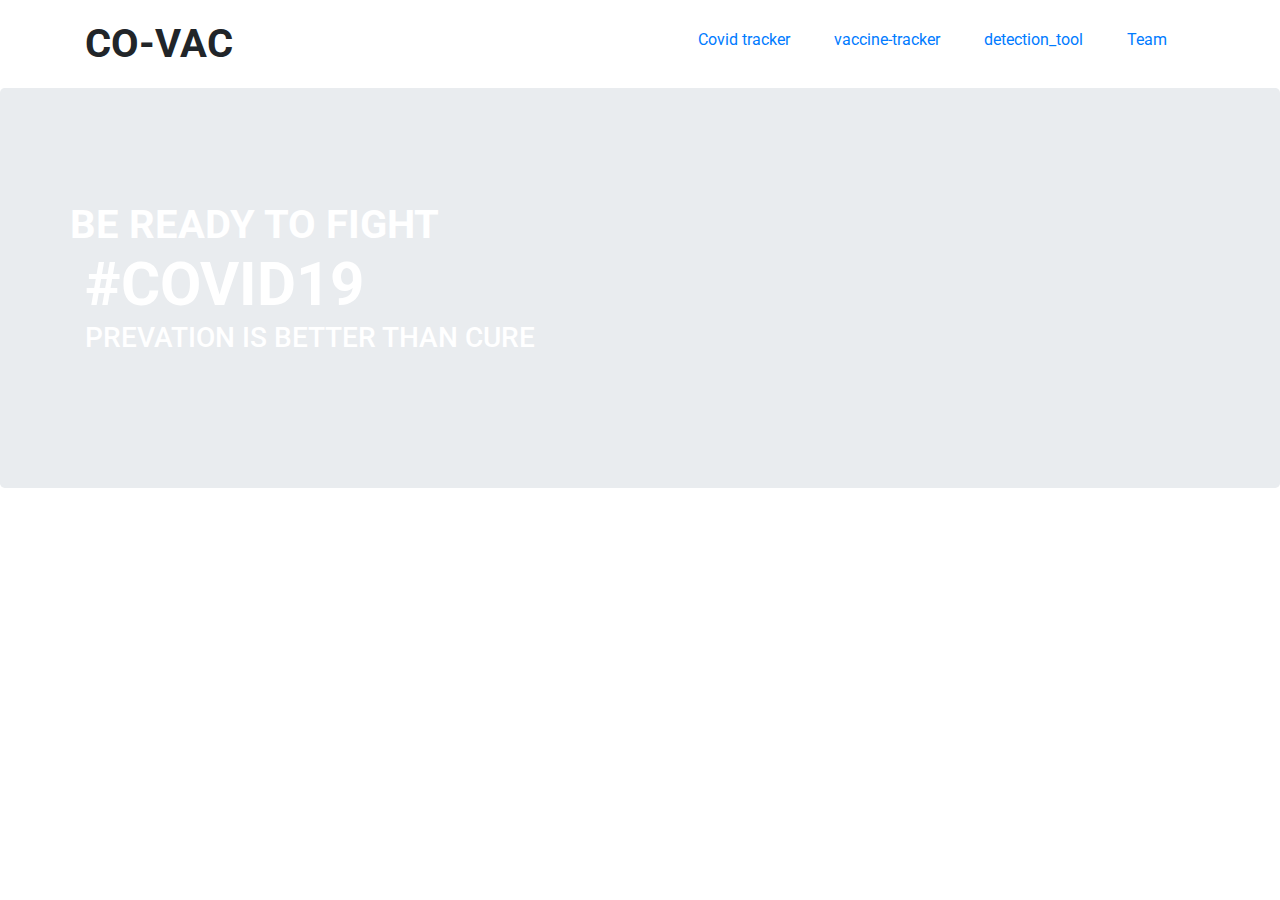
<file: index.html>
<!DOCTYPE html>
<html lang="en">
  <head>
    <title>My Personal Portfolio</title>
    <meta charset="utf-8" />
    <link
      rel="stylesheet"
      href="https://stackpath.bootstrapcdn.com/bootstrap/4.3.1/css/bootstrap.min.css"
      integrity="sha384-ggOyR0iXCbMQv3Xipma34MD+dH/1fQ784/j6cY/iJTQUOhcWr7x9JvoRxT2MZw1T"
      crossorigin="anonymous"
    />
    <link
      href="https://fonts.googleapis.com/css?family=Roboto:300,400,700"
      rel="stylesheet"
      type="text/css"
    />
    <link href="style.css" type="text/css" rel="stylesheet" />
  </head>
  <body>
    <header class="container">
      <div class="row">
        <h1 class="col-sm-6">CO-VAC</h1>
        
        <nav class="col-sm-6 text-right">
          <div style=" margin: 0px 8px 8px 0px;">
          <a href="tracker/tracker.html">Covid tracker</a>
          <a href="vaccine-tracker/index.html">vaccine-tracker</a>
          <a href="detection_tool/index.html">detection_tool</a>
          <a href="team.html">Team</a>
          </div>
        </nav>
      </div>
    </header>
    <section class="jumbotron">
      <div class="container">
        <div class="row">
          <h1>BE READY TO FIGHT</h1>
        </div>
         
          <h2>#COVID19</h2>
          <h3>PREVATION IS BETTER THAN CURE</>
        
      </div>
    </section>
    
  </body>
</html>
</file>
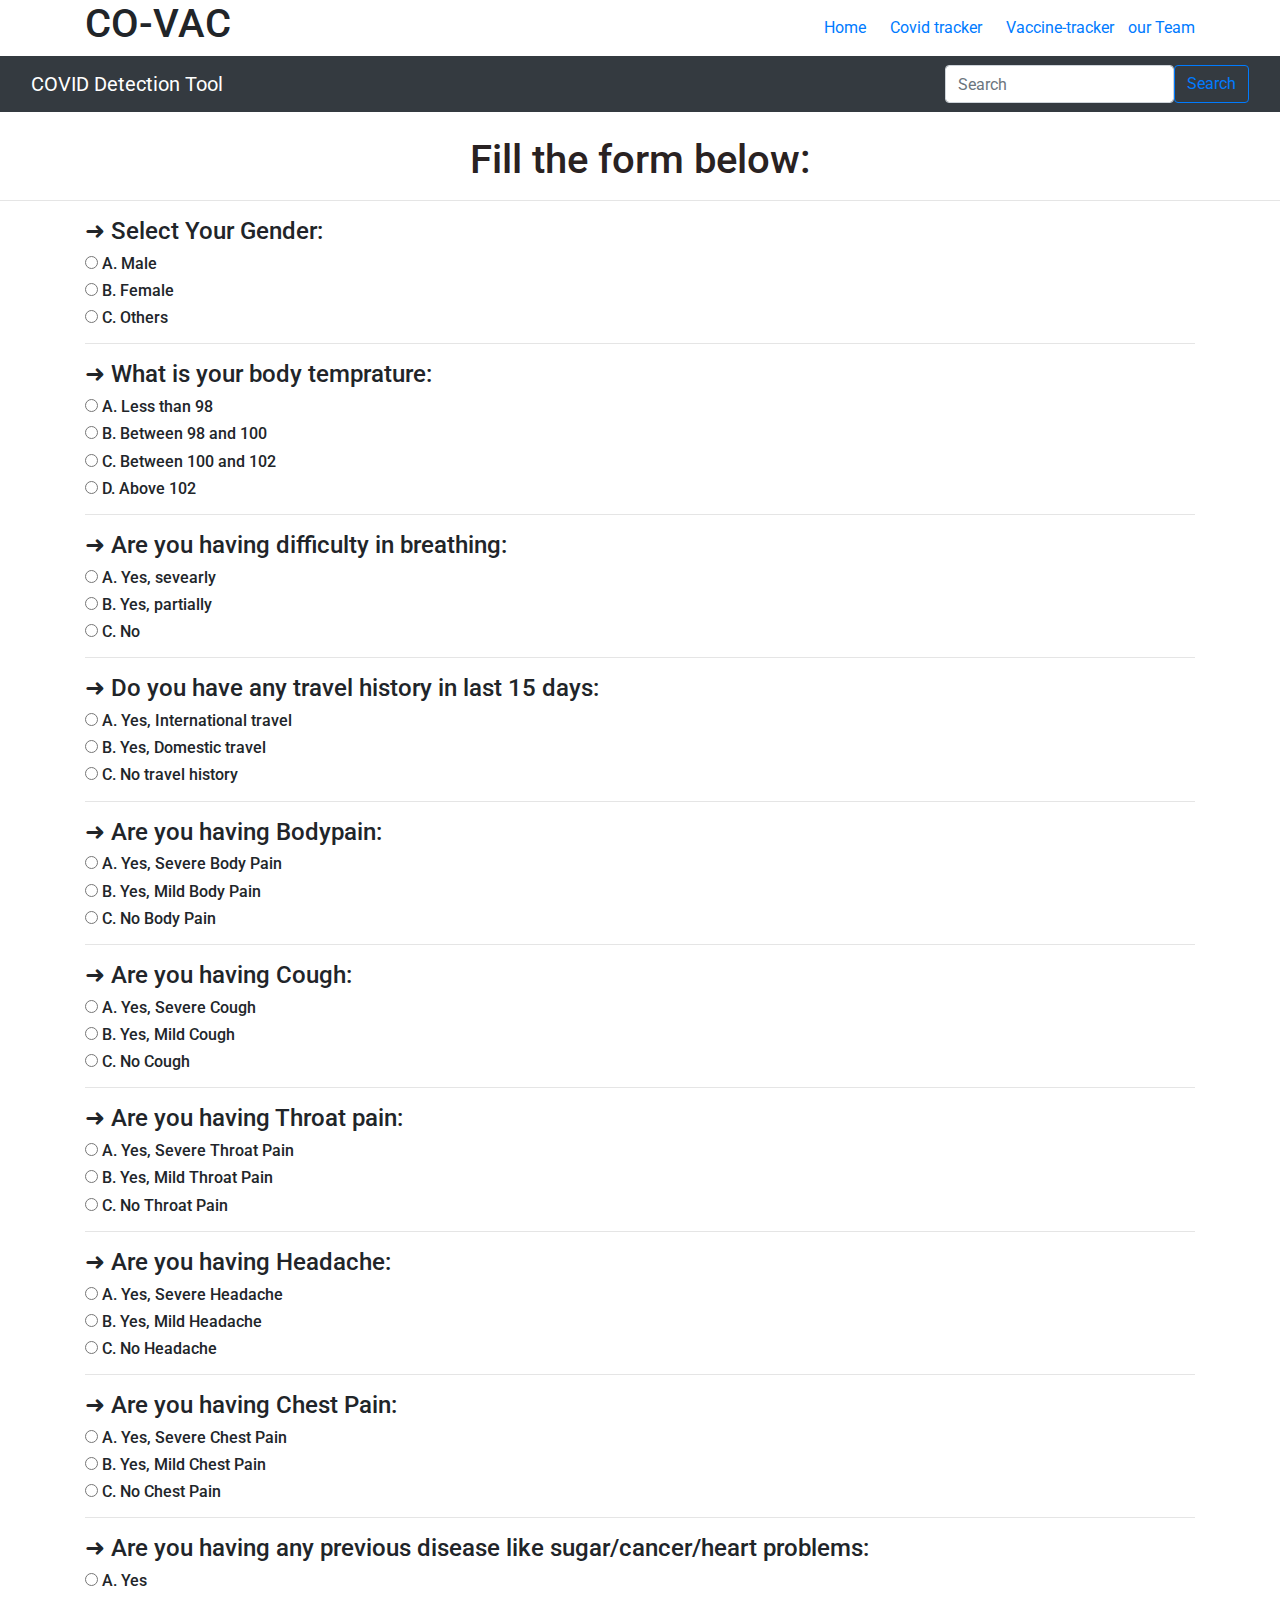
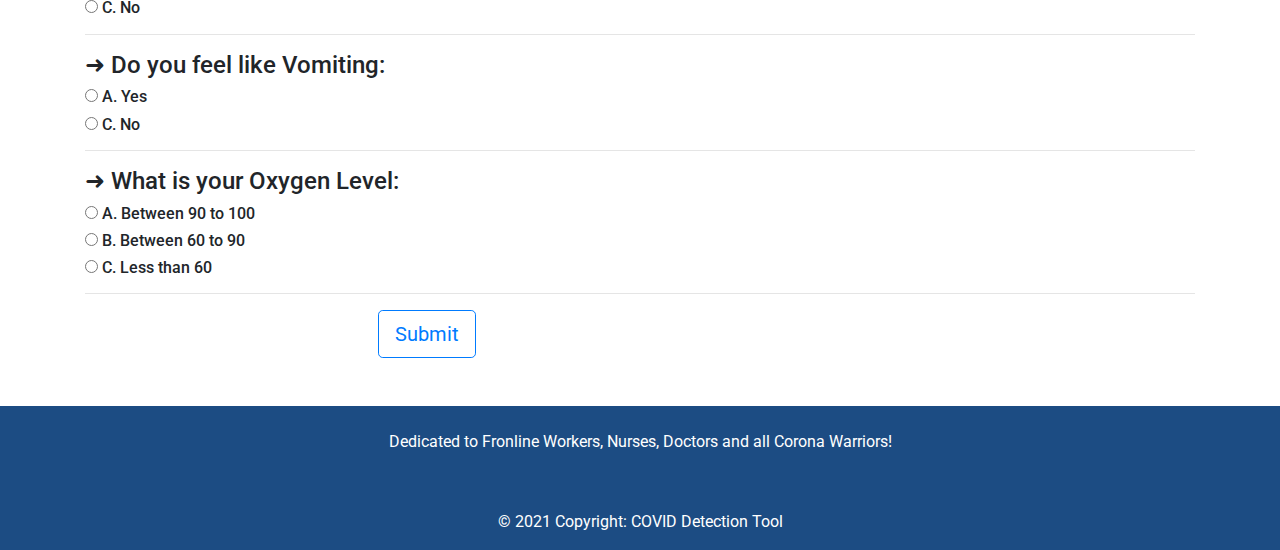
<file: detection_tool/index.html>
<!doctype html>
<html lang="en">

<head>
  <!-- Required meta tags -->
  <meta charset="utf-8">
  <meta name="viewport" content="width=device-width, initial-scale=1">

  <!-- Bootstrap CSS -->
  <link
  rel="stylesheet"
  href="https://stackpath.bootstrapcdn.com/bootstrap/4.3.1/css/bootstrap.min.css"
  integrity="sha384-ggOyR0iXCbMQv3Xipma34MD+dH/1fQ784/j6cY/iJTQUOhcWr7x9JvoRxT2MZw1T"
  crossorigin="anonymous"
/>
<link
  href="https://fonts.googleapis.com/css?family=Roboto:300,400,700"
  rel="stylesheet"
  type="text/css"
/>
  <link href="https://cdn.jsdelivr.net/npm/bootstrap@5.1.0/dist/css/bootstrap.min.css" rel="stylesheet"
    integrity="sha384-KyZXEAg3QhqLMpG8r+8fhAXLRk2vvoC2f3B09zVXn8CA5QIVfZOJ3BCsw2P0p/We" crossorigin="anonymous">

  <title>COVID-19 Symptoms Based Detection Tool</title>
  <script type="text/javascript" src="main.js"></script>
  <link rel="stylesheet" type="text/css" href="style.css">
  

</head>

<body>
  <header class="container">
    <div class="row">
      <h1 class="col-sm-6">CO-VAC</h1>
      <nav class="col-sm-6 text-right" style="align-self: center;">
        <a href="../index.html" style="margin: 10px;">Home</a>
        <a href="../tracker/tracker.html" style="margin: 10px;">Covid tracker</a>
        <a href="../vaccine-tracker/index.html" style="margin: 10px;">Vaccine-tracker</a>
        <a href="../team.html">our Team</a>
       
      </nav>
    </div>
  </header>
  <nav class="navbar navbar-expand-lg navbar-dark bg-dark">
    <div class="container-fluid">
      <a class="navbar-brand" href="https://covid19-detection.netlify.app/">COVID Detection Tool</a>
      <!--<button class="navbar-toggler" type="button" data-bs-toggle="collapse" data-bs-target="#navbarSupportedContent"
        aria-controls="navbarSupportedContent" aria-expanded="false" aria-label="Toggle navigation">
        <span class="navbar-toggler-icon"></span>
      </button>-->
      <!--
      <div class="collapse navbar-collapse" id="navbarSupportedContent">
        <ul class="navbar-nav me-auto mb-2 mb-lg-0">
          <li class="nav-item">
            <a class="nav-link active" aria-current="page" href="#">Home</a>
          </li>
          <li class="nav-item">
            <a class="nav-link" href="#">Link</a>
          </li>
          <li class="nav-item dropdown">
            <a class="nav-link dropdown-toggle" href="#" id="navbarDropdown" role="button" data-bs-toggle="dropdown"
              aria-expanded="false">
              Dropdown
            </a>
            <ul class="dropdown-menu" aria-labelledby="navbarDropdown">
              <li><a class="dropdown-item" href="#">Action</a></li>
              <li><a class="dropdown-item" href="#">Another action</a></li>
              <li>
                <hr class="dropdown-divider">
              </li>
              <li><a class="dropdown-item" href="#">Something else here</a></li>
            </ul>
          </li>
          <li class="nav-item">
            <a class="nav-link disabled" href="#" tabindex="-1" aria-disabled="true">Disabled</a>
          </li>
        </ul>-->
        <form class="d-flex">
          <input class="form-control me-2" type="search" placeholder="Search" aria-label="Search">
          <button class="btn btn-outline-primary" type="submit">Search</button>
        </form>
      </div>
    
    </div>
  </nav><br>

  <h1 class="text-center" style="color:rgb(41, 34, 34)";>Fill the form below:</h1><hr>

  <form name="quiz" id="quiz">
    <div class="container">
      <div>
        <h4>➜ Select Your Gender:</h4>
        <h6><input type="radio" name="q1" value="a"> A. Male</h6>
        <h6><input type="radio" name="q1" value="b"> B. Female</h6>
        <h6><input type="radio" name="q1" value="c"> C. Others</h6>
      </div>
      <hr>
      <div>
        <h4>➜ What is your body temprature:</h4>
        <h6><input type="radio" name="q2" value="a"> A. Less than 98</h6>
        <h6><input type="radio" name="q2" value="b"> B. Between 98 and 100</h6>
        <h6><input type="radio" name="q2" value="c"> C. Between 100 and 102</h6>
        <h6><input type="radio" name="q2" value="d"> D. Above 102</h6>
      </div>
      <hr>
      <div>
        <h4>➜ Are you having difficulty in breathing:</h4>
        <h6><input type="radio" name="q3" value="a"> A. Yes, sevearly</h6>
        <h6><input type="radio" name="q3" value="b"> B. Yes, partially</h6>
        <h6><input type="radio" name="q3" value="c"> C. No</h6>
      </div>
      <hr>
      <div>
        <h4>➜ Do you have any travel history in last 15 days:</h4>
        <h6><input type="radio" name="q4" value="a"> A. Yes, International travel</h6>
        <h6><input type="radio" name="q4" value="b"> B. Yes, Domestic travel</h6>
        <h6><input type="radio" name="q4" value="c"> C. No travel history</h6>
      </div>
      <hr>
      <div>
        <h4>➜ Are you having Bodypain:</h4>
        <h6><input type="radio" name="q5" value="a"> A. Yes, Severe Body Pain</h6>
        <h6><input type="radio" name="q5" value="b"> B. Yes, Mild Body Pain</h6>
        <h6><input type="radio" name="q5" value="c"> C. No Body Pain</h6>
      </div>
      <hr>
      <div>
        <h4>➜ Are you having Cough:</h4>
        <h6><input type="radio" name="q6" value="a"> A. Yes, Severe Cough</h6>
        <h6><input type="radio" name="q6" value="b"> B. Yes, Mild Cough</h6>
        <h6><input type="radio" name="q6" value="c"> C. No Cough</h6>
      </div>
      <hr>
      <div>
        <h4>➜ Are you having Throat pain:</h4>
        <h6><input type="radio" name="q7" value="a"> A. Yes, Severe Throat Pain</h6>
        <h6><input type="radio" name="q7" value="b"> B. Yes, Mild Throat Pain</h6>
        <h6><input type="radio" name="q7" value="c"> C. No Throat Pain</h6>
      </div>
      <hr>
      <div>
        <h4>➜ Are you having Headache:</h4>
        <h6><input type="radio" name="q8" value="a"> A. Yes, Severe Headache</h6>
        <h6><input type="radio" name="q8" value="b"> B. Yes, Mild Headache</h6>
        <h6><input type="radio" name="q8" value="c"> C. No Headache</h6>
      </div>
      <hr>
      <div>
        <h4>➜ Are you having Chest Pain:</h4>
        <h6><input type="radio" name="q9" value="a"> A. Yes, Severe Chest Pain</h6>
        <h6><input type="radio" name="q9" value="b"> B. Yes, Mild Chest Pain</h6>
        <h6><input type="radio" name="q9" value="c"> C. No Chest Pain</h6>
      </div>
      <hr>
      <div>
        <h4>➜ Are you having any previous disease like sugar/cancer/heart problems:</h4>
        <h6><input type="radio" name="q10" value="a"> A. Yes</h6>
        <h6><input type="radio" name="q10" value="b"> C. No</h6>
      </div>
      <hr>
      <div>
        <h4>➜ Do you feel like Vomiting:</h4>
        <h6><input type="radio" name="q11" value="a"> A. Yes</h6>
        <h6><input type="radio" name="q11" value="b"> C. No</h6>
      </div>
      <hr>
      <div>
        <h4>➜ What is your Oxygen Level:</h4>
        <h6><input type="radio" name="q12" value="a"> A. Between 90 to 100</h6>
        <h6><input type="radio" name="q12" value="b"> B. Between 60 to 90</h6>
        <h6><input type="radio" name="q12" value="c"> C. Less than 60</h6>
      </div>
      <hr>
      <div class="d-grid gap-2 col-6 mx-auto">
        <input type="button" class="btn btn-outline-primary btn-lg" name="" value="Submit" onclick="check()">
      </div>
    </div>
  </form>
  <br>
  <br>
  <section class="">
    <!-- Footer -->
    <footer class="text-center text-white" style="background-color: rgb(28, 76, 131);">
      <!-- Grid container -->
      <div class="container p-4 pb-0">
        <!-- Section: CTA -->
        <section class="">
          <p class="d-flex justify-content-center align-items-center">
            <span class="me-3">Dedicated to Fronline Workers, Nurses, Doctors and all Corona Warriors!</span>
          </p>
        </section>
        <!-- Section: CTA -->
      </div>
      <!-- Grid container -->
  
      <!-- Copyright -->
      <div class="text-center p-3" style="background-color: rgb(28, 76, 131);">
        © 2021 Copyright:
        <a class="text-white" href="https://covid19-detection.netlify.app/">COVID Detection Tool</a>
      </div>
      <!-- Copyright -->
    </footer>
    <!-- Footer -->
  </section>
  <!-- Optional JavaScript; choose one of the two! -->

  <!-- Option 1: Bootstrap Bundle with Popper -->
  <script src="https://cdn.jsdelivr.net/npm/bootstrap@5.1.0/dist/js/bootstrap.bundle.min.js"
    integrity="sha384-U1DAWAznBHeqEIlVSCgzq+c9gqGAJn5c/t99JyeKa9xxaYpSvHU5awsuZVVFIhvj"
    crossorigin="anonymous"></script>


  <!-- Option 2: Separate Popper and Bootstrap JS -->
  <!--
    <script src="https://cdn.jsdelivr.net/npm/@popperjs/core@2.9.3/dist/umd/popper.min.js" integrity="sha384-eMNCOe7tC1doHpGoWe/6oMVemdAVTMs2xqW4mwXrXsW0L84Iytr2wi5v2QjrP/xp" crossorigin="anonymous"></script>
    <script src="https://cdn.jsdelivr.net/npm/bootstrap@5.1.0/dist/js/bootstrap.min.js" integrity="sha384-cn7l7gDp0eyniUwwAZgrzD06kc/tftFf19TOAs2zVinnD/C7E91j9yyk5//jjpt/" crossorigin="anonymous"></script>
    -->

</body>

</html>
</file>
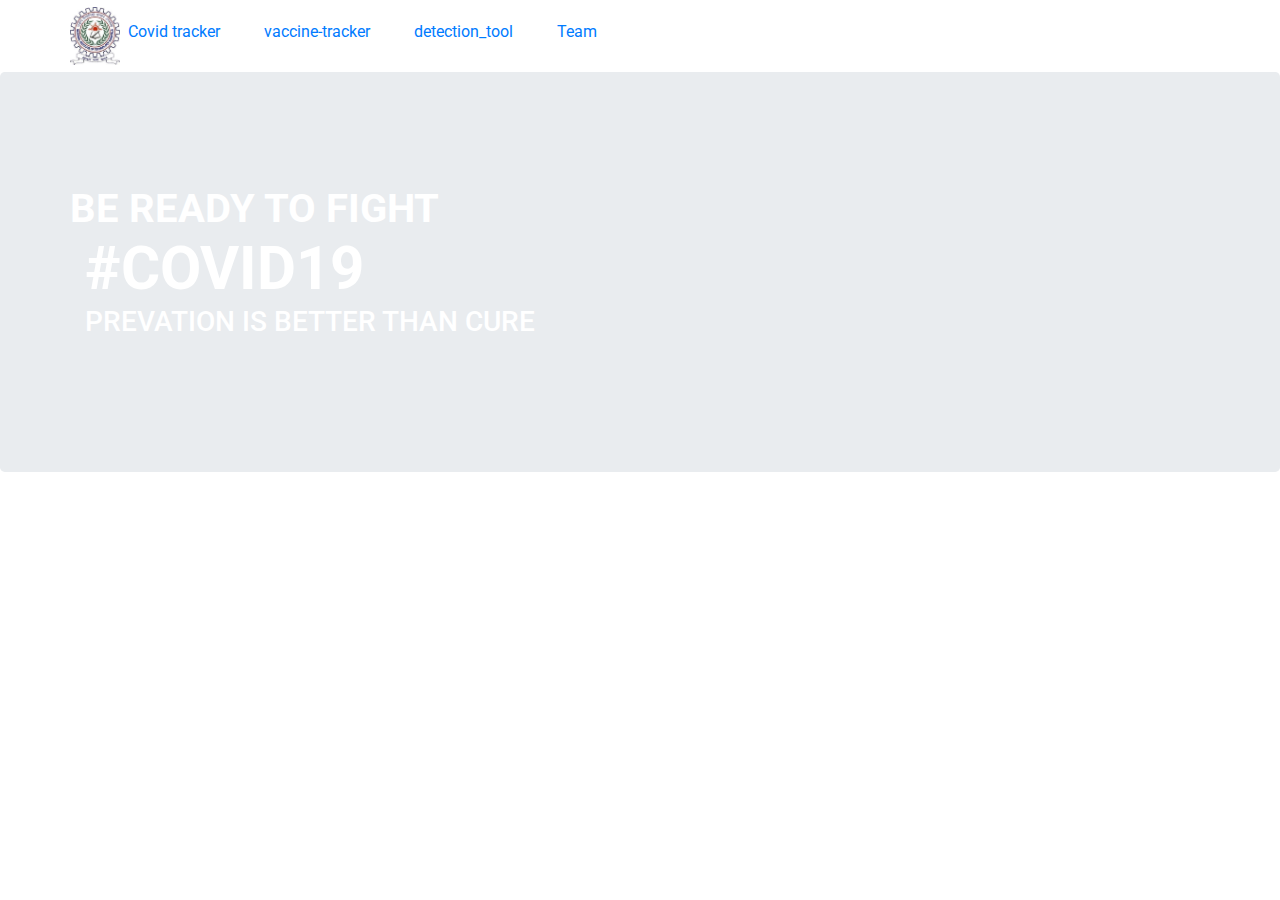
<file: main/index.html>
<!DOCTYPE html>
<html lang="en">
  <head>
    <title>My Personal Portfolio</title>
    <meta charset="utf-8" />
    <link
      rel="stylesheet"
      href="https://stackpath.bootstrapcdn.com/bootstrap/4.3.1/css/bootstrap.min.css"
      integrity="sha384-ggOyR0iXCbMQv3Xipma34MD+dH/1fQ784/j6cY/iJTQUOhcWr7x9JvoRxT2MZw1T"
      crossorigin="anonymous"
    />
    <link
      href="https://fonts.googleapis.com/css?family=Roboto:300,400,700"
      rel="stylesheet"
      type="text/css"
    />
    <link href="style.css" type="text/css" rel="stylesheet" />
  </head>
  <body>
    <header class="container">
      <div class="row">
        <div class="timeline-logo">
          <img src="download.jpeg">
      </div>
        <nav class="col-sm-6 text-right">
          <div style=" margin: 0px 8px 8px 0px;">
          <a href="../tracker/tracker.html">Covid tracker</a>
          <a href="../vaccine-tracker/index.html">vaccine-tracker</a>
          <a href="../detection_tool/index.html">detection_tool</a>
          <a href="team.html">Team</a>
          </div>
        </nav>
      </div>
    </header>
    <section class="jumbotron">
      <div class="container">
        <div class="row">
          <h1>BE READY TO FIGHT</h1>
        </div>
         
          <h2>#COVID19</h2>
          <h3>PREVATION IS BETTER THAN CURE</>
        
      </div>
    </section>
    
  </body>
</html>
</file>
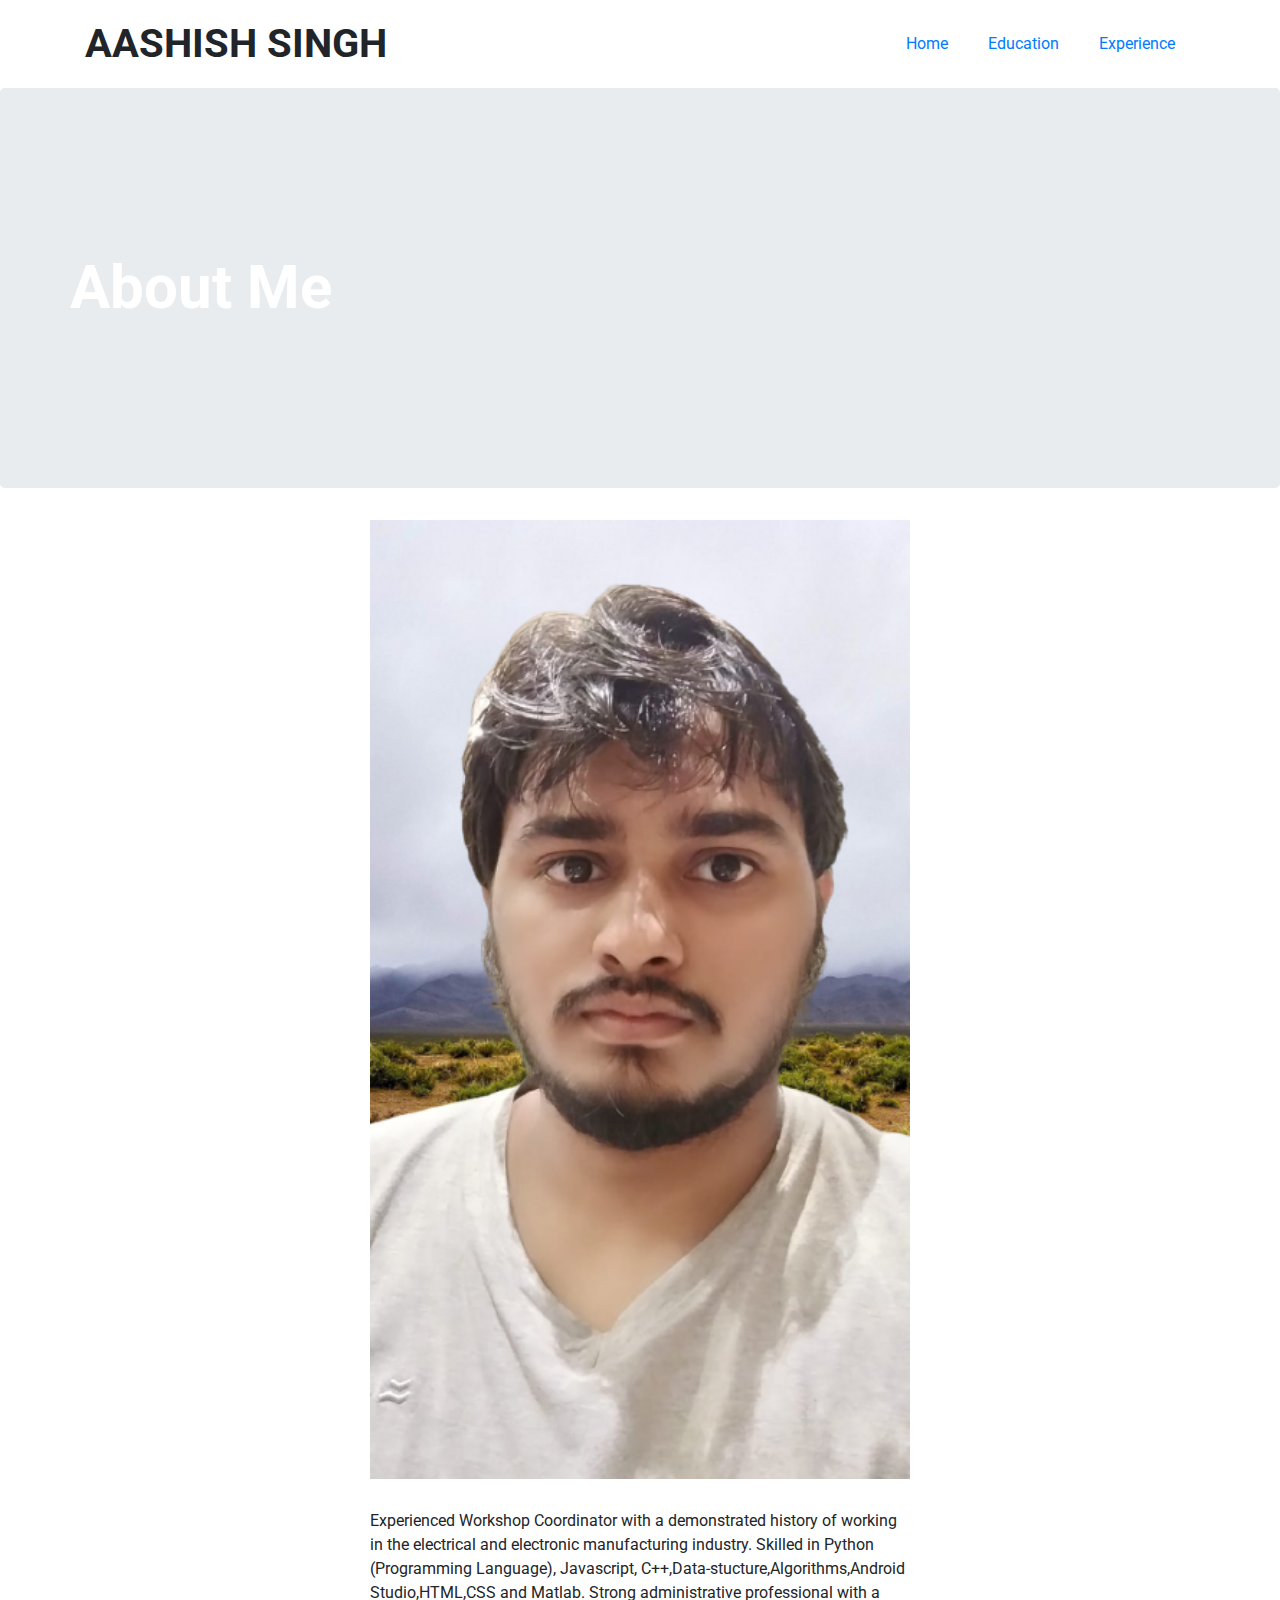
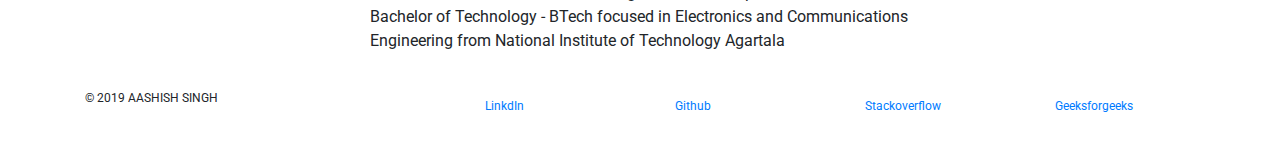
<file: about.html>
<!DOCTYPE html>
<html lang="en">
  <head>
    <title>My Personal Portfolio</title>
    <meta charset="utf-8" />
    <link
      rel="stylesheet"
      href="https://stackpath.bootstrapcdn.com/bootstrap/4.3.1/css/bootstrap.min.css"
      integrity="sha384-ggOyR0iXCbMQv3Xipma34MD+dH/1fQ784/j6cY/iJTQUOhcWr7x9JvoRxT2MZw1T"
      crossorigin="anonymous"
    />
    <link
      href="https://fonts.googleapis.com/css?family=Roboto:300,400,700"
      rel="stylesheet"
      type="text/css"
    />
    <link href="style.css" type="text/css" rel="stylesheet" />
  </head>
  <body>
    <header class="container">
      <div class="row">
        <h1 class="col-sm-6">AASHISH SINGH</h1>
        <nav class="col-sm-6 text-right">
          <a href="index.html">Home</a>
          <a href="education.html">Education</a>
          <a href="experience.html">Experience</a>
        </nav>
      </div>
    </header>
    <section class="jumbotron">
      <div class="container">
        <div class="row">
          <h2>About Me</h2>
        </div>
      </div>
    </section>
    <section class="container">
      <div class="row justify-content-center">
        <div class="col-sm-6">
          <img src="aasish.png" />
          <p>
            Experienced Workshop Coordinator with a demonstrated history of
            working in the electrical and electronic manufacturing industry.
            Skilled in Python (Programming Language), Javascript,
            C++,Data-stucture,Algorithms,Android Studio,HTML,CSS and Matlab.
            Strong administrative professional with a Bachelor of Technology -
            BTech focused in Electronics and Communications Engineering from
            National Institute of Technology Agartala
          </p>
        </div>
      </div>
    </section>
    <footer class="container">
      <div class="row">
        <p class="col-sm-4">&copy; 2019 AASHISH SINGH</p>
        <div class="col-sm-2">
          <a
            href="https://www.linkedin.com/in/aashish-singh-257252188/"
            target="_blank"
            >LinkdIn</a
          >
        </div>
        <div class="col-sm-2">
          <a href="https://github.com/aashish-dot" target="_blank">Github</a>
        </div>
        <div class="col-sm-2">
          <a
            href="https://stackoverflow.com/users/13864748/aashish"
            target="_blank"
            >Stackoverflow</a
          >
        </div>
        <div class="col-sm-2">
          <a
            href="https://auth.geeksforgeeks.org/user/auspicious1999/profile"
            target="_black"
            >Geeksforgeeks</a
          >
        </div>
      </div>
    </footer>
  </body>
</html>
</file>
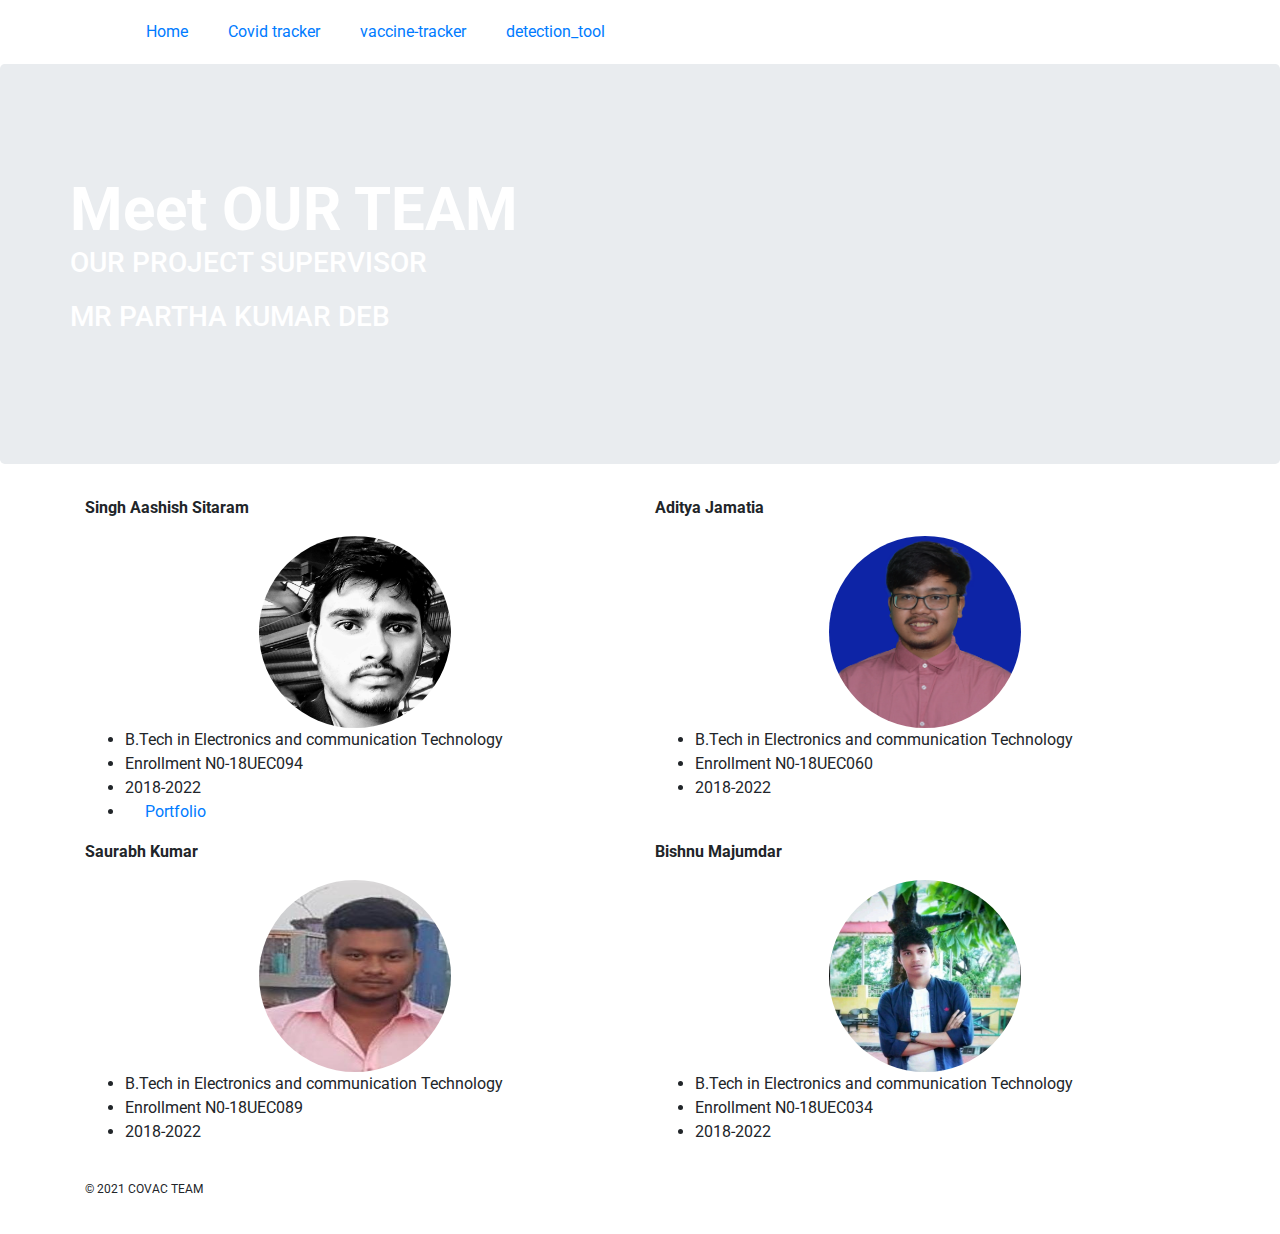
<file: team.html>
<!DOCTYPE html>
<html lang="en">
  <head>
    <title>CO-VAC</title>
    <meta charset="utf-8" />
    <link
      rel="stylesheet"
      href="https://stackpath.bootstrapcdn.com/bootstrap/4.3.1/css/bootstrap.min.css"
      integrity="sha384-ggOyR0iXCbMQv3Xipma34MD+dH/1fQ784/j6cY/iJTQUOhcWr7x9JvoRxT2MZw1T"
      crossorigin="anonymous"
    />
    <link
      href="https://fonts.googleapis.com/css?family=Roboto:300,400,700"
      rel="stylesheet"
      type="text/css"
    />
    <link href="style.css" type="text/css" rel="stylesheet" />
  </head>
  <body>
    <header class="container">
      <div class="row">
        <nav class="col-sm-6 text-right">
          <a href="index.html">Home</a>
          <a href="tracker/tracker.html">Covid tracker</a>
          <a href="vaccine-tracker/index.html">vaccine-tracker</a>
          <a href="detection_tool/index.html">detection_tool</a>
         
        </nav>
      </div>
    </header>
    <section class="jumbotron">
      <div class="container">
        <div class="row">
          <h2>Meet OUR TEAM</h2>
          </div>
          <div class="row">
            <h3>OUR PROJECT SUPERVISOR</h3>
        </div>
          <div class="row">
            <h3>MR PARTHA KUMAR DEB</h3>
        </div>
      </div>
    </section>
    <section class="container">
      <div class="row">
      
        
        <div class="col-sm-6">
          <p class="font-weight-bold">
            Singh Aashish Sitaram
          </p>
          <div class="my-image">
          <img class="portrait" src="as.jpg" />
        </div>
          <ul>
          <li>B.Tech in Electronics and communication Technology</li>
          <li>Enrollment N0-18UEC094</li>
          <li>2018-2022</li>
         
          <li>
            <a href="https://aashish-dot.github.io/Portfolio1/">Portfolio</a>
          </li>
        </ul>
        </div>
        <div class="col-sm-6">
          <p class="font-weight-bold">
          Aditya Jamatia
          </p>
          <div class="my-image">
          <img class="portrait" src="Aditya.jpg" />
        </div>
          <ul>
            <li>B.Tech in Electronics and communication Technology</li>
            <li>Enrollment N0-18UEC060</li>
            <li>2018-2022</li>
           
    
          </ul>
        </div>
        <div class="col-sm-6">
          <p class="font-weight-bold">
            Saurabh Kumar
          </p>
          <div class="my-image">
          <img class="portrait" src="sourabh.jpeg" />
        </div>
          <ul>
            <li>B.Tech in Electronics and communication Technology</li>
            <li>Enrollment N0-18UEC089</li>
            <li>2018-2022</li>
          
            
          </ul>
        </div>
        <div class="col-sm-6">
          <p class="font-weight-bold">
            Bishnu Majumdar
          </p>
          <div class="my-image">
          <img class="portrait" src="bishnu.jpeg" />
        </div>
          <ul>
            <li>B.Tech in Electronics and communication Technology</li>
          <li>Enrollment N0-18UEC034</li>
          <li>2018-2022</li>
          
          </ul>
        </div>
      </div>
    </section>
    <footer class="container">
      <div class="row">
        <p class="col-sm-4">&copy; 2021 COVAC TEAM</p>
        
      </div>
    </footer>
  </body>
</html>
</file>
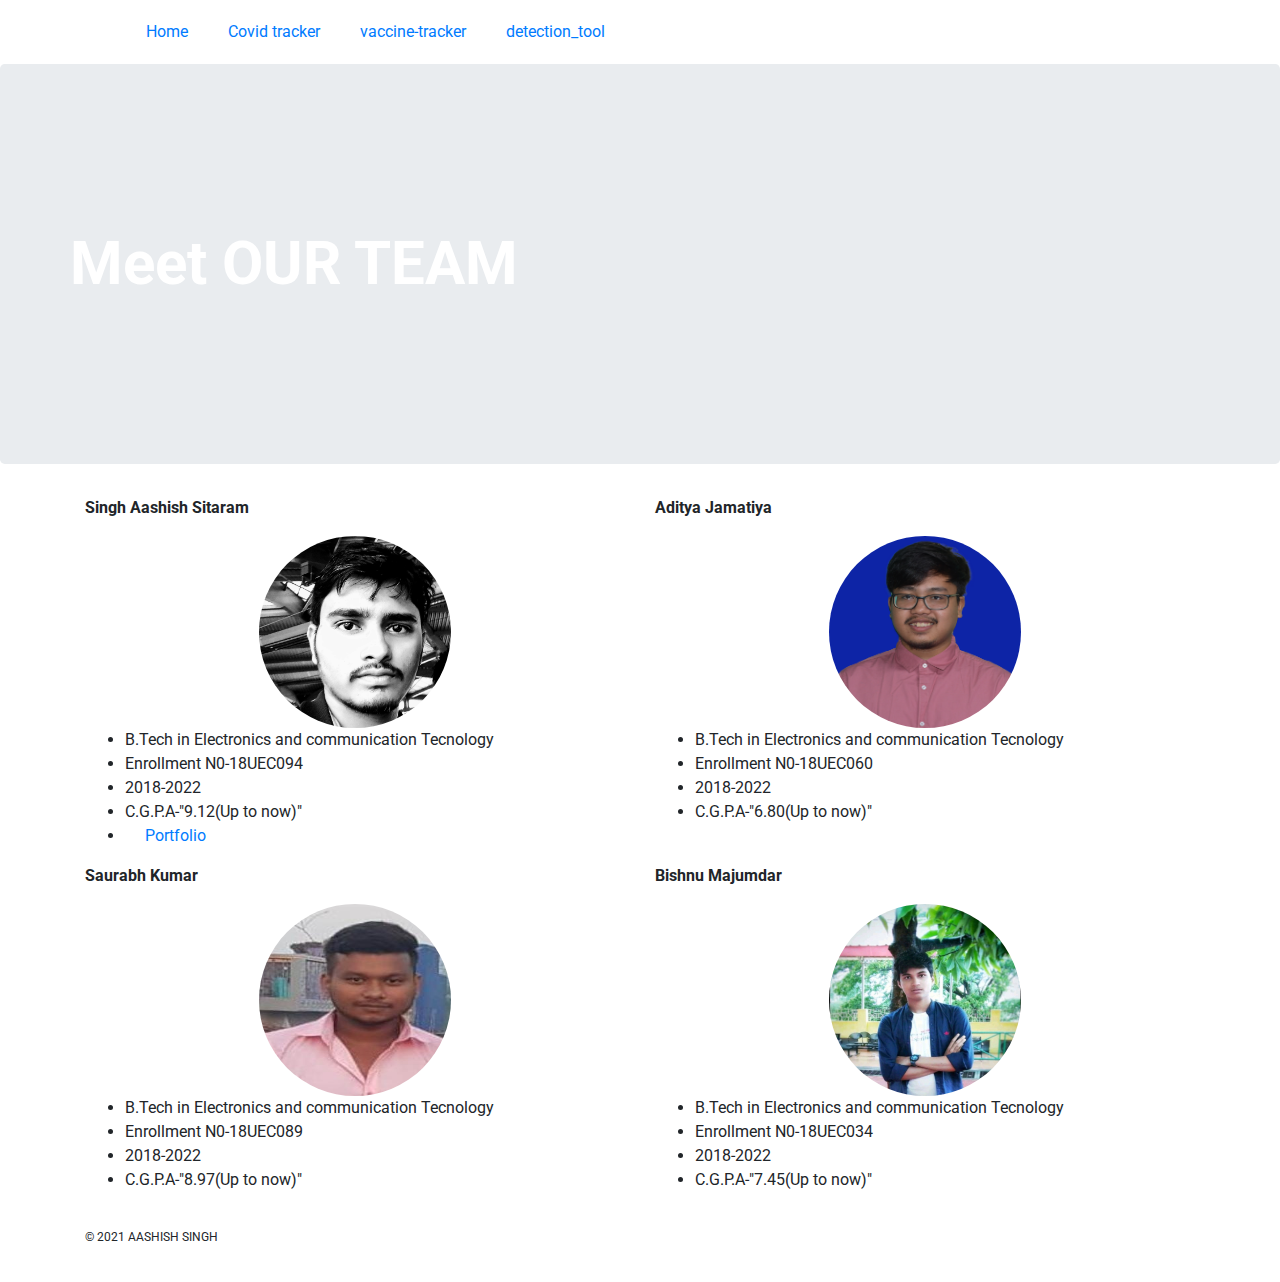
<file: main/team.html>
<!DOCTYPE html>
<html lang="en">
  <head>
    <title>My Personal Portfolio</title>
    <meta charset="utf-8" />
    <link
      rel="stylesheet"
      href="https://stackpath.bootstrapcdn.com/bootstrap/4.3.1/css/bootstrap.min.css"
      integrity="sha384-ggOyR0iXCbMQv3Xipma34MD+dH/1fQ784/j6cY/iJTQUOhcWr7x9JvoRxT2MZw1T"
      crossorigin="anonymous"
    />
    <link
      href="https://fonts.googleapis.com/css?family=Roboto:300,400,700"
      rel="stylesheet"
      type="text/css"
    />
    <link href="style.css" type="text/css" rel="stylesheet" />
  </head>
  <body>
    <header class="container">
      <div class="row">
        <nav class="col-sm-6 text-right">
          <a href="./index.html">Home</a>
          <a href="../tracker/tracker.html">Covid tracker</a>
          <a href="../vaccine-tracker/index.html">vaccine-tracker</a>
          <a href="../detection_tool/index.html">detection_tool</a>
         
        </nav>
      </div>
    </header>
    <section class="jumbotron">
      <div class="container">
        <div class="row">
          <h2>Meet OUR TEAM</h2>
        </div>
      </div>
    </section>
    <section class="container">
      <div class="row">
        <div class="col-sm-6">
          <p class="font-weight-bold">
            Singh Aashish Sitaram
          </p>
          <div class="my-image">
          <img class="portrait" src="as.jpg" />
        </div>
          <ul>
          <li>B.Tech in Electronics and communication Tecnology</li>
          <li>Enrollment N0-18UEC094</li>
          <li>2018-2022</li>
          <li>C.G.P.A-"9.12(Up to now)"</li>
          <li>
            <a href="https://aashish-dot.github.io/Portfolio1/">Portfolio</a>
          </li>
        </ul>
        </div>
        <div class="col-sm-6">
          <p class="font-weight-bold">
          Aditya Jamatiya
          </p>
          <div class="my-image">
          <img class="portrait" src="Aditya.jpg" />
        </div>
          <ul>
            <li>B.Tech in Electronics and communication Tecnology</li>
            <li>Enrollment N0-18UEC060</li>
            <li>2018-2022</li>
            <li>C.G.P.A-"6.80(Up to now)"</li>
    
          </ul>
        </div>
        <div class="col-sm-6">
          <p class="font-weight-bold">
            Saurabh Kumar
          </p>
          <div class="my-image">
          <img class="portrait" src="sourabh.jpeg" />
        </div>
          <ul>
            <li>B.Tech in Electronics and communication Tecnology</li>
            <li>Enrollment N0-18UEC089</li>
            <li>2018-2022</li>
            <li>C.G.P.A-"8.97(Up to now)"</li>
            
          </ul>
        </div>
        <div class="col-sm-6">
          <p class="font-weight-bold">
            Bishnu Majumdar
          </p>
          <div class="my-image">
          <img class="portrait" src="bishnu.jpeg" />
        </div>
          <ul>
            <li>B.Tech in Electronics and communication Tecnology</li>
          <li>Enrollment N0-18UEC034</li>
          <li>2018-2022</li>
          <li>C.G.P.A-"7.45(Up to now)"</li>
          </ul>
        </div>
      </div>
    </section>
    <footer class="container">
      <div class="row">
        <p class="col-sm-4">&copy; 2021 AASHISH SINGH</p>
        
      </div>
    </footer>
  </body>
</html>
</file>
<file: style.css>
body {
    font-family: Roboto, sans-serif;
    background-image: url('https://s3.amazonaws.com/codecademy-content/courses/learn-css-selectors-visual-rules/hypnotize_bg.png');
  }
  
  header {
    padding: 20px 0;
  }
  
  header .row,
  footer .row {
    display: flex;
    align-items: center;
  }
  
  h1 {
    font-weight: 700;
    margin: 0;
  }
  
  nav {
    display: flex;
    justify-content: flex-end;
  }
  
  a {
    padding: 0 20px;
    margin: 0;
  }
  .timeline-logo {
    position: absolute;
    width: 50px;
    overflow: hidden;
}
.my-image{
  height: 12rem;
  width: 12rem;
  margin: auto;

 

}
.my-image img {
  height: 100%;
  width: 100%;
  border-radius: 50%;
  border:mediumblue;
  box-shadow:mediumslateblue;
  border-width: thick;
  
  
}
.timeline-logo > img {
    width: 100%;
}
  .jumbotron {
    display: flex;
    align-items: center;
    background-image: url('https://s3.amazonaws.com/codecademy-content/projects/personal_portfolio/background.jpeg');
    background-size: cover;
    color: #ffffff;
    height: 400px;
  }
  
  .jumbotron h2 {
    font-size: 60px;
    font-weight: 700;
    margin: 0;
    color: #fff;
  }
  
  .jumbotron h3 {
    margin: 0 0 20px;
    color: #fff;
  }
  
  section .row img {
    margin: 0 0 30px;
    width: 100%;
  }
  
  .col-md-6 {
    margin: 0 0 30px;
  }
  
  .btn.btn-primary {
    border-radius: 2px;
    border: 0px;
    color: #fbd1d5;
    background-color: #ffffff;
  }
  
  .btn.btn-primary:hover {
    color: #ffffff;
    background-color: #fbd1d5;
  }
  
  .btn-secondary {
    background-color: #2a70e0;
    color: #ffffff;
    margin: 0 0 30px;
  }
  
  .portrait {
    width:  350px;
    height: 300px;
  }
  
  figure img {
    width: 100%;
    height: auto;
  }
  
  figure {
    margin-bottom: 30px;
  }
  
  footer {
    font-size: 12px;
    padding: 20px 0;
  }
  
  footer .col-sm-8 {
    display: flex;
    justify-content: flex-end;
  }
  
  footer ul {
    list-style: none;
  }
</file>
<file: detection_tool/style.css>
r {
    border-top: 2px dashed blue;
  }
</file>
<file: main/style.css>
body {
    font-family: Roboto, sans-serif;
    background-image: url('https://s3.amazonaws.com/codecademy-content/courses/learn-css-selectors-visual-rules/hypnotize_bg.png');
  }
  
  header {
    padding: 20px 0;
  }
  
  header .row,
  footer .row {
    display: flex;
    align-items: center;
  }
  
  h1 {
    font-weight: 700;
    margin: 0;
  }
  
  nav {
    display: flex;
    justify-content: flex-end;
  }
  
  a {
    padding: 0 20px;
    margin: 0;
  }
  .timeline-logo {
    position: absolute;
    width: 50px;
    overflow: hidden;
}
.my-image{
  height: 12rem;
  width: 12rem;
  margin: auto;

 

}
.my-image img {
  height: 100%;
  width: 100%;
  border-radius: 50%;
  border:mediumblue;
  box-shadow:mediumslateblue;
  border-width: thick;
  
  
}
.timeline-logo > img {
    width: 100%;
}
  .jumbotron {
    display: flex;
    align-items: center;
    background-image: url('https://s3.amazonaws.com/codecademy-content/projects/personal_portfolio/background.jpeg');
    background-size: cover;
    color: #ffffff;
    height: 400px;
  }
  
  .jumbotron h2 {
    font-size: 60px;
    font-weight: 700;
    margin: 0;
    color: #fff;
  }
  
  .jumbotron h3 {
    margin: 0 0 20px;
    color: #fff;
  }
  
  section .row img {
    margin: 0 0 30px;
    width: 100%;
  }
  
  .col-md-6 {
    margin: 0 0 30px;
  }
  
  .btn.btn-primary {
    border-radius: 2px;
    border: 0px;
    color: #fbd1d5;
    background-color: #ffffff;
  }
  
  .btn.btn-primary:hover {
    color: #ffffff;
    background-color: #fbd1d5;
  }
  
  .btn-secondary {
    background-color: #2a70e0;
    color: #ffffff;
    margin: 0 0 30px;
  }
  
  .portrait {
    width:  350px;
    height: 300px;
  }
  
  figure img {
    width: 100%;
    height: auto;
  }
  
  figure {
    margin-bottom: 30px;
  }
  
  footer {
    font-size: 12px;
    padding: 20px 0;
  }
  
  footer .col-sm-8 {
    display: flex;
    justify-content: flex-end;
  }
  
  footer ul {
    list-style: none;
  }
</file>
